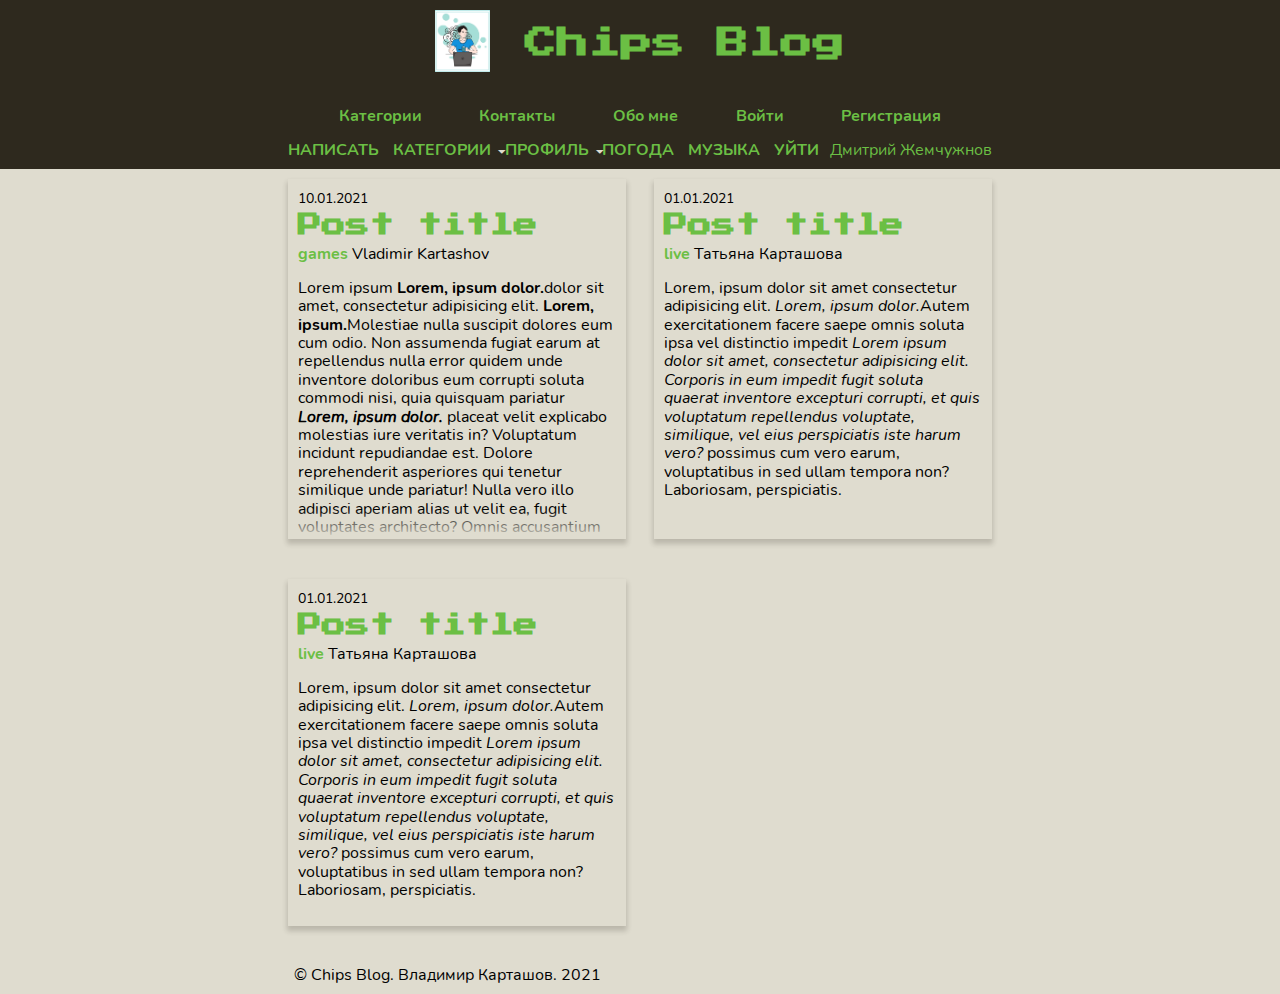
<file: index.html>
<!DOCTYPE html>
<html lang="ru">

<head>
    <meta charset="UTF-8">
    <meta name="viewport" content="width=device-width, initial-scale=1.0">
    <title>Chips Blog</title>
    <link rel="stylesheet" href="css/normalize.css">
    <link rel="stylesheet" href="css/style.css">
    <link rel="stylesheet" href="css/fontello.css">
</head>

<body>
    <header class="site-header">
        <div class="container">
            <div class="header-top">
                <div class="logo-wrap">
                    <a href="index.html"><img class="logo" src="assets/logo.jpg" alt="Лого сайта"></a>
                </div>
                <h1 class="site-title"><a href="index.html">Chips Blog</a></h1>
                <div class="menu-button">
                    <div class="pixel pixel-1"></div>
                    <div class="pixel pixel-2"></div>
                    <div class="pixel pixel-3"></div>
                    <div class="pixel pixel-4"></div>
                    <div class="pixel pixel-5"></div>
                    <div class="pixel pixel-6"></div>
                    <div class="pixel pixel-7"></div>
                    <div class="pixel pixel-8"></div>
                    <div class="pixel pixel-9"></div>
                </div>
            </div>
            <nav>
                <ul>
                    <li><a href="#">Категории</a></li>
                    <li><a href="#">Контакты</a></li>
                    <li><a href="#">Обо мне</a></li>
                    <li><a href="login.html">Войти</a></li>
                    <li><a href="register.html">Регистрация</a></li>
                </ul>
            </nav>

            <div class="collapse navbar-collapse" id="navbarSupportedContent">
                <ul class="navbar-nav me-auto mb-2 mb-lg-0">
                    <li class="nav-item">
                        <a class="nav-link" href="#">
                            <span class="badge bg-success">НАПИСАТЬ</span>
                        </a>
                    </li>
                    <li class="nav-item dropdown icon-down-micro">
                        <a class="nav-link dropdown-toggle" href="#" id="navbarDropdownMenuLink" role="button"
                            data-bs-toggle="dropdown" aria-expanded="false">
                            <span class="badge bg-success">КАТЕГОРИИ</span>
                        </a>
                        <ul class="dropdown-menu" aria-labelledby="navbarDropdownMenuLink">
                            <a class="dropdown-item" href="#">Жизнь</a>
                            <a class="dropdown-item" href="#">Игры</a>
                            <a class="dropdown-item" href="#">Программирование</a>
                        </ul>
                    </li>

                    <li class="nav-item dropdown icon-down-micro">
                        <a class="nav-link dropdown-toggle" href="#" id="navbarDropdown" role="button"
                            data-bs-toggle="dropdown" aria-expanded="false">
                            <span class="badge bg-success">ПРОФИЛЬ</span>
                        </a>
                        <ul class="dropdown-menu" aria-labelledby="navbarDropdown">
                            <li><a class="dropdown-item" href="#">РЕД. ПРОФИЛЬ</a></li>
                            <li><a class="dropdown-item" href="#">НАСТРОИТЬ ПРОФИЛЬ</a></li>
                            <li><a class="dropdown-item" href="#">ПРОФИЛЬ</a></li>
                        </ul>
                    </li>

                    <li class="nav-item">
                        <a class="nav-link" href="http://wttr.in/volgograd?0t">
                            <span class="badge bg-info">ПОГОДА</span>
                        </a>
                    </li>
                    <li class="nav-item">
                        <a class="nav-link" href="https://musicforprogramming.net/">
                            <span class="badge bg-info">МУЗЫКА</span>
                        </a>
                    </li>
                    <li class="nav-item">
                        <a class="nav-link" href="/members/logout/">
                            <span class="badge bg-danger">УЙТИ</span>
                        </a>
                    </li>

                </ul>
                <a class="navbar-brand" href="/members/edit_profile/">
                    <span class="badge bg-primary">Дмитрий Жемчужнов</span>
                </a>
            </div>

        </div>
    </header>
    <main class="content post-list">
        <div class="container">
            <article class="post">
                <header class="post-header">
                    <span class="post-date">10.01.2021</span>
                    <h2 class="post-title"><a href="post-page.html" class="post-link">Post title</a></h2>
                    <span class="post-category"><a href="#" class="post-link">games</a></span>
                    <span class="post-author">Vladimir Kartashov</span>
                </header>
                <div class="post-content">
                    <p>Lorem ipsum <b>Lorem, ipsum dolor.</b>dolor sit amet, consectetur adipisicing elit.
                        <strong>Lorem,
                            ipsum.</strong>Molestiae nulla suscipit dolores eum cum odio. Non assumenda fugiat earum at
                        repellendus nulla error quidem unde inventore doloribus eum corrupti soluta commodi nisi, quia
                        quisquam pariatur <strong><em>Lorem, ipsum dolor.</em></strong> placeat velit explicabo
                        molestias
                        iure veritatis in? Voluptatum incidunt repudiandae est. Dolore reprehenderit asperiores qui
                        tenetur
                        similique unde pariatur! Nulla vero illo adipisci aperiam alias ut velit ea, fugit voluptates
                        architecto? Omnis accusantium in sed quisquam corrupti illo, repellat nesciunt, saepe neque
                        ullam
                        maiores ut, earum veniam eos enim. Itaque, ab perferendis. Culpa, temporibus quod. Et temporibus
                        consectetur, libero ea ipsa facilis illo earum similique.</p>
                </div>
            </article>
            <article class="post">
                <header class="post-header">
                    <span class="post-date">01.01.2021</span>
                    <h2 class="post-title"><a href="post-page.html" class="post-link">Post title</a></h2>
                    <span class="post-category"><a href="#" class="post-link">live</a></span>
                    <span class="post-author">Татьяна Карташова</span>
                </header>
                <div class="post-content">
                    <p>Lorem, ipsum dolor sit amet consectetur adipisicing elit. <i>Lorem, ipsum dolor.</i>Autem
                        exercitationem facere saepe omnis soluta ipsa vel distinctio impedit <em>Lorem ipsum dolor sit
                            amet,
                            consectetur adipisicing elit. Corporis in eum impedit fugit soluta quaerat inventore
                            excepturi
                            corrupti, et quis voluptatum repellendus voluptate, similique, vel eius perspiciatis iste
                            harum
                            vero?</em> possimus cum vero earum, voluptatibus in sed ullam tempora non? Laboriosam,
                        perspiciatis.</p>
                </div>
            </article>
            <article class="post">
                <header class="post-header">
                    <span class="post-date">01.01.2021</span>
                    <h2 class="post-title"><a href="post-page.html" class="post-link">Post title</a></h2>
                    <span class="post-category"><a href="#" class="post-link">live</a></span>
                    <span class="post-author">Татьяна Карташова</span>
                </header>
                <div class="post-content">
                    <p>Lorem, ipsum dolor sit amet consectetur adipisicing elit. <i>Lorem, ipsum dolor.</i>Autem
                        exercitationem facere saepe omnis soluta ipsa vel distinctio impedit <em>Lorem ipsum dolor sit
                            amet,
                            consectetur adipisicing elit. Corporis in eum impedit fugit soluta quaerat inventore
                            excepturi
                            corrupti, et quis voluptatum repellendus voluptate, similique, vel eius perspiciatis iste
                            harum
                            vero?</em> possimus cum vero earum, voluptatibus in sed ullam tempora non? Laboriosam,
                        perspiciatis.</p>
                </div>
            </article>
        </div>
    </main>
    <footer class="site-footer">
        <div class="container">
            <div class="copyright">&copy; Chips Blog. Владимир Карташов. 2021</div>
        </div>
    </footer>

    <script src="js/main.js"></script>
</body>

</html>
</file>
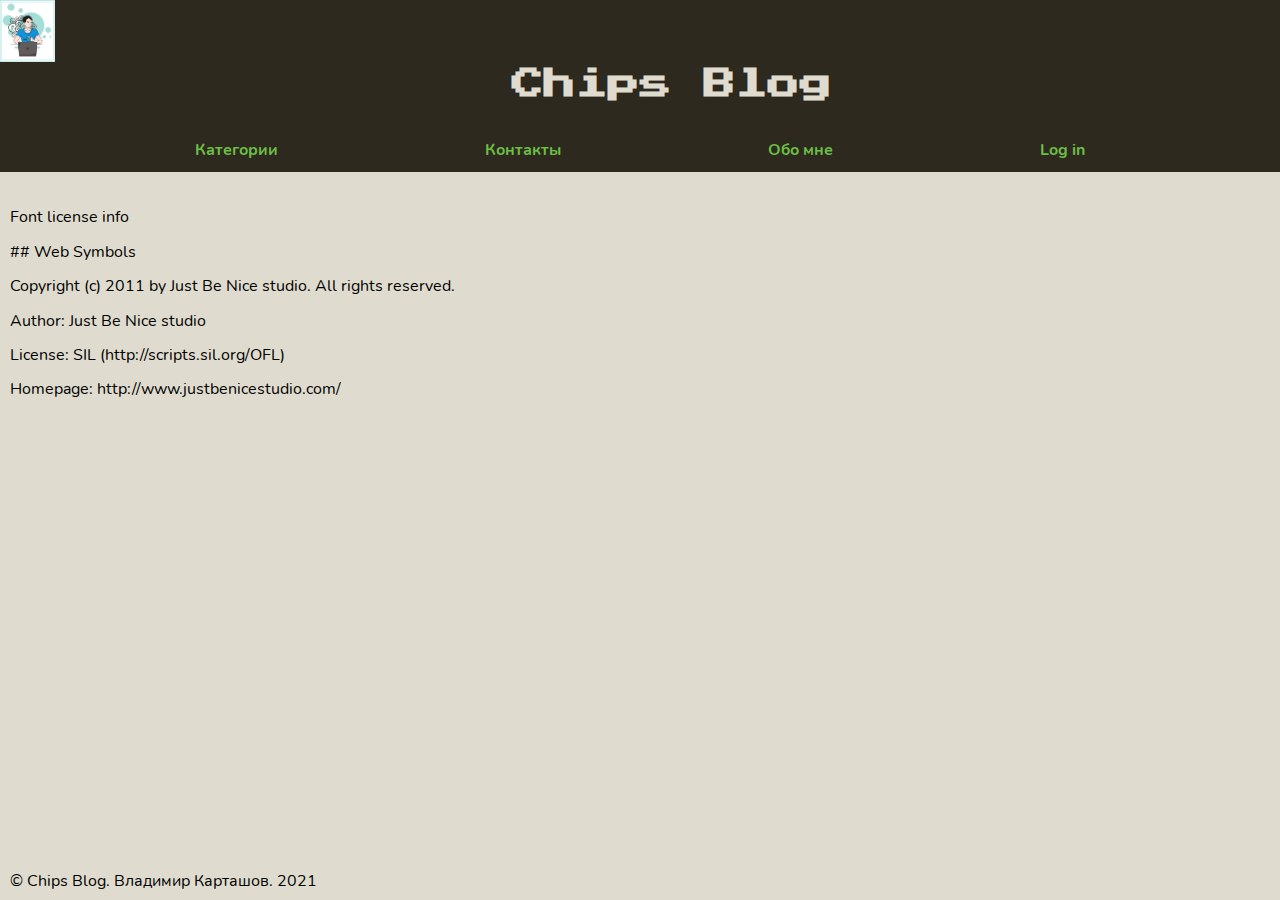
<file: about.html>
<!DOCTYPE html>
<html lang="ru">

<head>
    <meta charset="UTF-8">
    <meta name="viewport" content="width=device-width, initial-scale=1.0">
    <title>Post title|Chips Blog</title>
    <link rel="stylesheet" href="css/normalize.css">
    <link rel="stylesheet" href="css/style.css">
    <link rel="stylesheet" href="css/fontello.css">
</head>

<body>
    <header class="site-header">
        <div class="logo-wrap">
            <img class="logo" src="assets/logo.jpg" alt="Лого сайта">
        </div>
        <h1 class="site-title">Chips Blog</h1>
        <div class="menu-button">
            <div class="pixel pixel-1"></div>
            <div class="pixel pixel-2"></div>
            <div class="pixel pixel-3"></div>
            <div class="pixel pixel-4"></div>
            <div class="pixel pixel-5"></div>
            <div class="pixel pixel-6"></div>
            <div class="pixel pixel-7"></div>
            <div class="pixel pixel-8"></div>
            <div class="pixel pixel-9"></div>
        </div>
        <nav>
            <ul>
                <li><a href="#">Категории</a></li>
                <li><a href="#">Контакты</a></li>
                <li><a href="#">Обо мне</a></li>
                <li><a href="#">Log in</a></li>
            </ul>
        </nav>
    </header>
    <main class="content post-page">
        <article class="post">
            <p>
                Font license info
            </p>
            <p>
                ## Web Symbols
            </p>
            <p>
                Copyright (c) 2011 by Just Be Nice studio. All rights reserved.
            </p>
            <p>
                Author: Just Be Nice studio
            </p>
            <p>
                License: SIL (http://scripts.sil.org/OFL)
            </p>
            <p>
                Homepage: http://www.justbenicestudio.com/
            </p>
        </article>
    </main>
    <footer class="site-footer">
        <div class="copyright">&copy; Chips Blog. Владимир Карташов. 2021</div>
    </footer>

    <script src="js/main.js"></script>
</body>

</html>
</file>
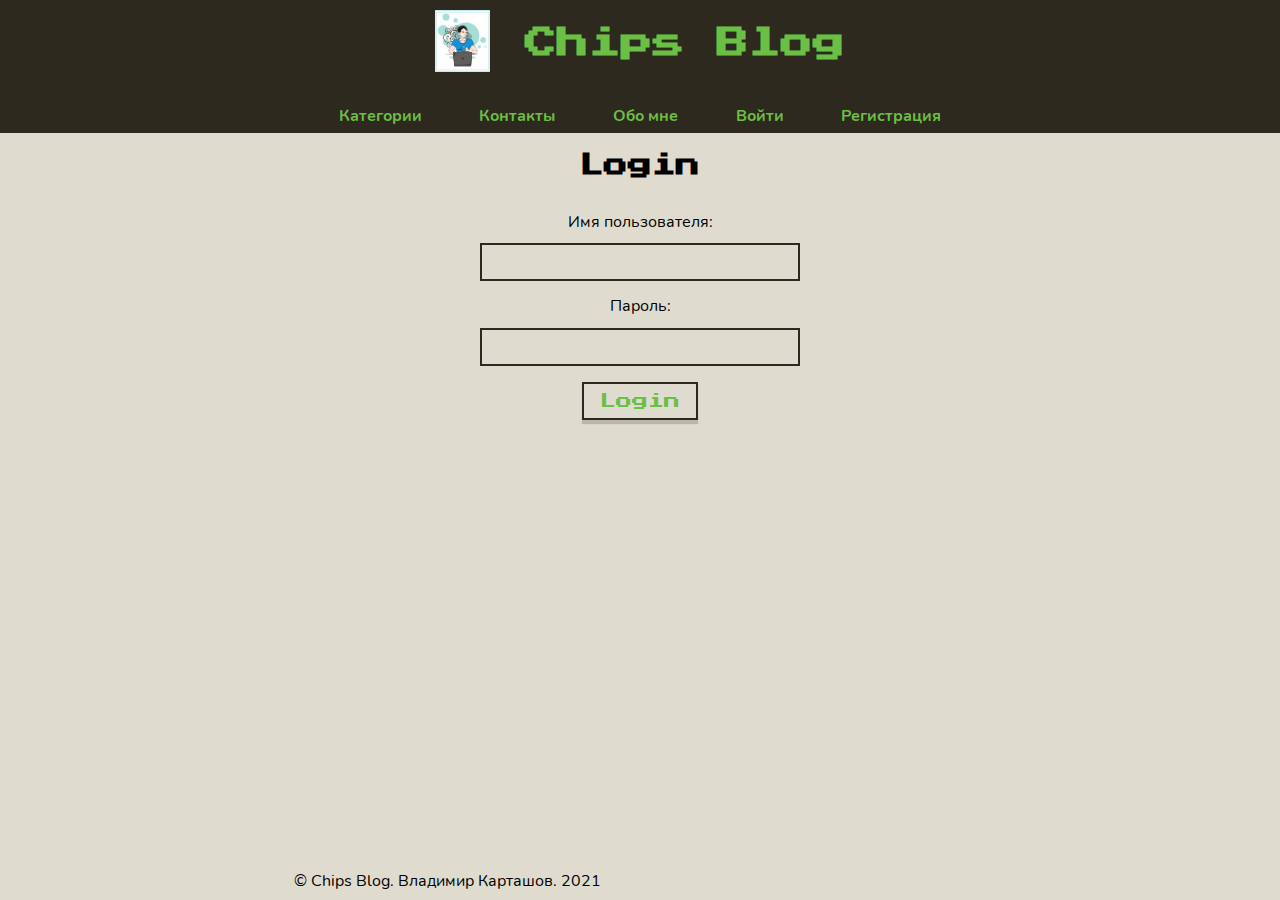
<file: login.html>
<!DOCTYPE html>
<html lang="ru">

<head>
    <meta charset="UTF-8">
    <meta name="viewport" content="width=device-width, initial-scale=1.0">
    <title>Chips Blog</title>
    <link rel="stylesheet" href="css/normalize.css">
    <link rel="stylesheet" href="css/style.css">
    <link rel="stylesheet" href="css/fontello.css">
</head>

<body>
    <header class="site-header">
        <div class="container">
            <div class="header-top">
                <div class="logo-wrap">
                    <a href="index.html"><img class="logo" src="assets/logo.jpg" alt="Лого сайта"></a>
                </div>
                <h1 class="site-title"><a href="index.html">Chips Blog</a></h1>
                <div class="menu-button">
                    <div class="pixel pixel-1"></div>
                    <div class="pixel pixel-2"></div>
                    <div class="pixel pixel-3"></div>
                    <div class="pixel pixel-4"></div>
                    <div class="pixel pixel-5"></div>
                    <div class="pixel pixel-6"></div>
                    <div class="pixel pixel-7"></div>
                    <div class="pixel pixel-8"></div>
                    <div class="pixel pixel-9"></div>
                </div>
            </div>
            <nav>
                <ul>
                    <li><a href="#">Категории</a></li>
                    <li><a href="#">Контакты</a></li>
                    <li><a href="#">Обо мне</a></li>
                    <li><a href="login.html">Войти</a></li>
                    <li><a href="register.html">Регистрация</a></li>
                </ul>
            </nav>
        </div>
    </header>

    <main class="content login-page">
        <div class="container">
            <h2>Login</h2>

                <form method="POST" _lpchecked="1">
                    <input type="hidden" name="csrfmiddlewaretoken"
                        value="WVUrZqZZR06wWS30Pzb0A04j5umu02OCCso9Ncfrkqa4NfvcJNjdPfkgz4mnnVwT">
                    <p><label for="id_username">Имя пользователя:</label>
                        <input type="text" name="username"
                            autofocus="" autocapitalize="none" autocomplete="off" maxlength="150" required=""
                            id="id_username">
                    </p>
                    <p><label for="id_password">Пароль:</label>
                        <input type="password" name="password"
                            autocomplete="off" required="" id="id_password">
                    </p>
                    <button class="btn btn-success">Login</button>
                </form>

        </div>
    </main>

    <footer class="site-footer">
        <div class="container">
            <div class="copyright">&copy; Chips Blog. Владимир Карташов. 2021</div>
        </div>
    </footer>

    <script src="js/main.js"></script>
</body>

</html>
</file>
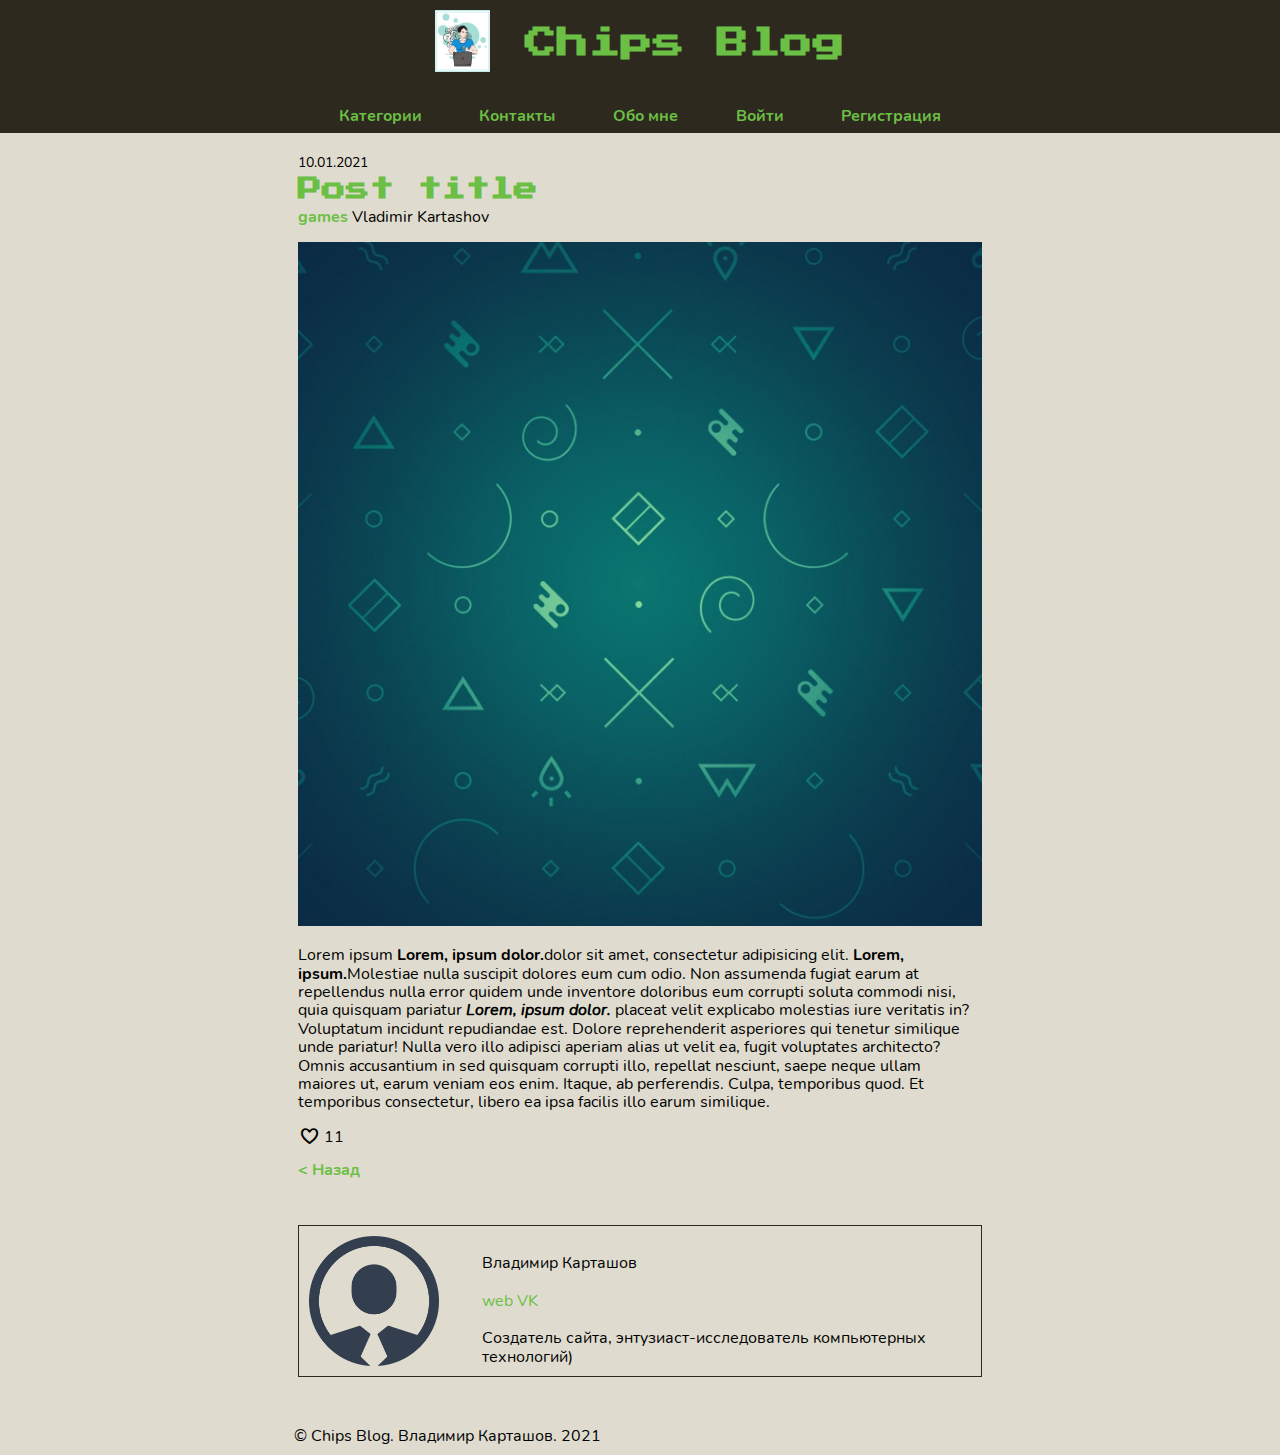
<file: post-page.html>
<!DOCTYPE html>
<html lang="ru">

<head>
    <meta charset="UTF-8">
    <meta name="viewport" content="width=device-width, initial-scale=1.0">
    <title>Post title|Chips Blog</title>
    <link rel="stylesheet" href="css/normalize.css">
    <link rel="stylesheet" href="css/style.css">
    <link rel="stylesheet" href="css/fontello.css">
</head>

<body>
    <header class="site-header">
        <div class="container">
            <div class="header-top">
                <div class="logo-wrap">
                    <a href="index.html"><img class="logo" src="assets/logo.jpg" alt="Лого сайта"></a>
                </div>
                <h1 class="site-title"><a href="index.html">Chips Blog</a></h1>
                <div class="menu-button">
                    <div class="pixel pixel-1"></div>
                    <div class="pixel pixel-2"></div>
                    <div class="pixel pixel-3"></div>
                    <div class="pixel pixel-4"></div>
                    <div class="pixel pixel-5"></div>
                    <div class="pixel pixel-6"></div>
                    <div class="pixel pixel-7"></div>
                    <div class="pixel pixel-8"></div>
                    <div class="pixel pixel-9"></div>
                </div>
            </div>
            <nav>
                <ul>
                    <li><a href="#">Категории</a></li>
                    <li><a href="#">Контакты</a></li>
                    <li><a href="#">Обо мне</a></li>
                    <li><a href="login.html">Войти</a></li>
                    <li><a href="register.html">Регистрация</a></li>
                </ul>
            </nav>
        </div>
    </header>
    <main class="content post-page">
        <div class="container">
            <article class="post">
                <header class="post-header">
                    <span class="post-date">10.01.2021</span>
                    <h2 class="post-title"><a href="#" class="post-link">Post title</a></h2>
                    <span class="post-category"><a href="#" class="post-link">games</a></span>
                    <span class="post-author">Vladimir Kartashov</span>
                </header>
                <div class="post-content">
                    <img src="assets/example.jpg" alt="example img">
                    <p>Lorem ipsum <b>Lorem, ipsum dolor.</b>dolor sit amet, consectetur adipisicing elit.
                        <strong>Lorem,
                            ipsum.</strong>Molestiae nulla suscipit dolores eum cum odio. Non assumenda fugiat earum at
                        repellendus nulla error quidem unde inventore doloribus eum corrupti soluta commodi nisi, quia
                        quisquam pariatur <strong><em>Lorem, ipsum dolor.</em></strong> placeat velit explicabo
                        molestias
                        iure veritatis in? Voluptatum incidunt repudiandae est. Dolore reprehenderit asperiores qui
                        tenetur
                        similique unde pariatur! Nulla vero illo adipisci aperiam alias ut velit ea, fugit voluptates
                        architecto? Omnis accusantium in sed quisquam corrupti illo, repellat nesciunt, saepe neque
                        ullam
                        maiores ut, earum veniam eos enim. Itaque, ab perferendis. Culpa, temporibus quod. Et temporibus
                        consectetur, libero ea ipsa facilis illo earum similique.</p>
                </div>
                <footer class="post-footer">
                    <span class="like-btn icon-heart-empty"></span>
                    <span class="like-col">11</span>

                    <a href="index.html" class="back-btn"><b>
                            < Назад</b> </a> <div class="author">
                                <img src="assets/avatar.jpg" alt="avatar" class="author-avatar">
                                <div class="author-nickname">Владимир Карташов</div>
                                <div class="social-links">
                                    <a href="https://mysecondblog.herokuapp.com/">web</a>
                                    <a href="https://vk.com/volomir">VK</a>
                                </div>
                                <div class="author-status">Создатель сайта, энтузиаст-исследователь компьютерных
                                    технологий)</div>
        </div>
        </footer>
        </article>
        </div>
    </main>
    <footer class="site-footer">
        <div class="container">
            <div class="copyright">&copy; Chips Blog. Владимир Карташов. 2021</div>
        </div>
    </footer>

    <script src="js/main.js"></script>
</body>

</html>
</file>
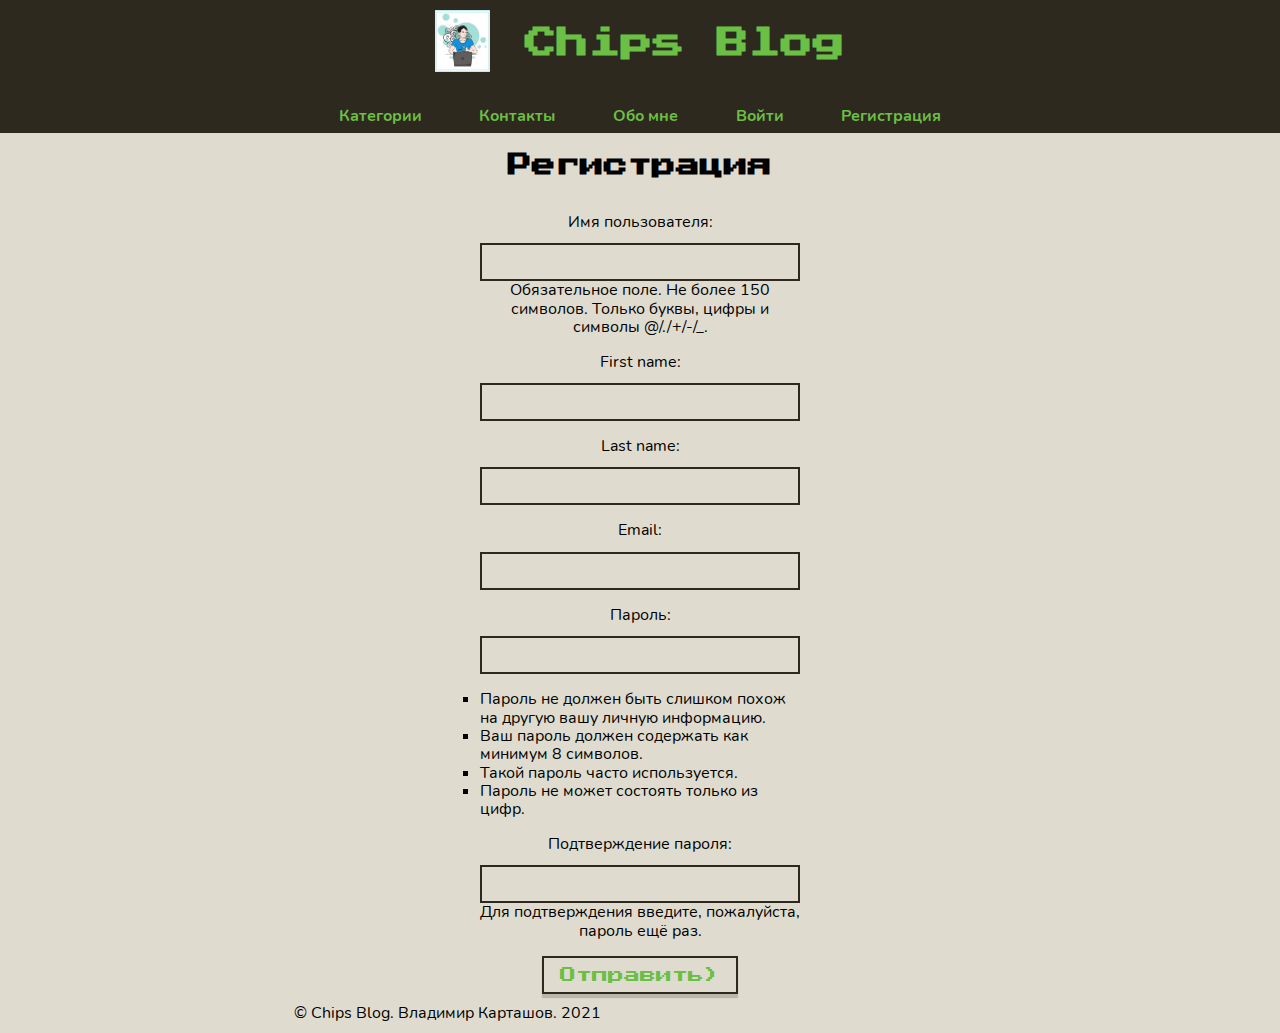
<file: register.html>
<!DOCTYPE html>
<html lang="ru">

<head>
    <meta charset="UTF-8">
    <meta name="viewport" content="width=device-width, initial-scale=1.0">
    <title>Chips Blog</title>
    <link rel="stylesheet" href="css/normalize.css">
    <link rel="stylesheet" href="css/style.css">
    <link rel="stylesheet" href="css/fontello.css">
</head>

<body>
    <header class="site-header">
        <div class="container">
            <div class="header-top">
                <div class="logo-wrap">
                    <a href="index.html"><img class="logo" src="assets/logo.jpg" alt="Лого сайта"></a>
                </div>
                <h1 class="site-title"><a href="index.html">Chips Blog</a></h1>
                <div class="menu-button">
                    <div class="pixel pixel-1"></div>
                    <div class="pixel pixel-2"></div>
                    <div class="pixel pixel-3"></div>
                    <div class="pixel pixel-4"></div>
                    <div class="pixel pixel-5"></div>
                    <div class="pixel pixel-6"></div>
                    <div class="pixel pixel-7"></div>
                    <div class="pixel pixel-8"></div>
                    <div class="pixel pixel-9"></div>
                </div>
            </div>
            <nav>
                <ul>
                    <li><a href="#">Категории</a></li>
                    <li><a href="#">Контакты</a></li>
                    <li><a href="#">Обо мне</a></li>
                    <li><a href="login.html">Войти</a></li>
                    <li><a href="register.html">Регистрация</a></li>
                </ul>
            </nav>
        </div>
    </header>

    <main class="content reg-page">
        <div class="container">


            <h2>Регистрация</h2>

            <form method="POST">
                <input type="hidden" name="csrfmiddlewaretoken"
                    value="1XRat70ITxdOQWqbF4KIPl47VRqnHxvjHulShTgamXhmHjSnziSV4Ak4prqg4qdA">
                <p><label for="id_username">Имя пользователя:</label> <input type="text" name="username" maxlength="150"
                        autofocus="" class="form-control" required="" id="id_username">
                    <span class="helptext">Обязательное поле. Не более 150 символов. Только буквы, цифры и символы
                        @/./+/-/_.</span></p>
                <p><label for="id_first_name">First name:</label> <input type="text" name="first_name"
                        class="form-control" maxlength="100" required="" id="id_first_name"></p>
                <p><label for="id_last_name">Last name:</label> <input type="text" name="last_name" class="form-control"
                        maxlength="100" required="" id="id_last_name"></p>
                <p><label for="id_email">Email:</label> <input type="email" name="email" class="form-control"
                        required="" id="id_email"></p>
                <p><label for="id_password1">Пароль:</label> <input type="password" name="password1"
                        autocomplete="new-password" class="form-control" required="" id="id_password1"
                        aria-autocomplete="list">
                    <span class="helptext"></span></p>
                <ul>
                    <li>Пароль не должен быть слишком похож на другую вашу личную информацию.</li>
                    <li>Ваш пароль должен содержать как минимум 8 символов.</li>
                    <li>Такой пароль часто используется.</li>
                    <li>Пароль не может состоять только из цифр.</li>
                </ul>
                <p></p>
                <p><label for="id_password2">Подтверждение пароля:</label> <input type="password" name="password2"
                        autocomplete="new-password" class="form-control" required="" id="id_password2">
                    <span class="helptext">Для подтверждения введите, пожалуйста, пароль ещё раз.</span></p>
                <button class="btn btn-success">Отправить) </button>
            </form>

        </div>
    </main>

    <footer class="site-footer">
        <div class="container">
            <div class="copyright">&copy; Chips Blog. Владимир Карташов. 2021</div>
        </div>
    </footer>

    <script src="js/main.js"></script>
</body>

</html>
</file>
<file: css/style.css>
/* variables */
:root {
    --primary: #2E291E;
    --secondary: #6BBF44;
    --bgcolor: #DFDCCF;
    --menu-height: 50px;
    --menu-width: 50px;
}

/* base styles */
:root {
    box-sizing: border-box;
    overflow-x: hidden;
}

*,
*::before,
*::after {
    box-sizing: inherit;
}

body {
    background-color: var(--bgcolor);
    overflow-x: hidden;
    font-family: 'Nunito Regular', sans-serif;
    display: flex;
    flex-direction: column;
    justify-content: space-between;
    min-height: 100vh;
    position: relative;
}

ul,
li {
    margin: 0;
    padding: 0;
}

li {
    list-style-type: none;
}

a {
    text-decoration: none;
    color: var(--secondary);
    display: inline-block;
}

a:hover {
    text-decoration: underline;
}

img {
    width: 100%;
    height: auto;
}

h1,
h2,
h3,
h4,
h5,
h6 {
    font-family: 'Press Start 2P', cursive;
}

b,
strong {
    font-family: 'Nunito Bold', sans-serif;
}

i,
em {
    font-family: 'Nunito Italic', sans-serif;
}

/* fonts */
@font-face {
    font-family: 'Press Start 2P';
    src: url(../assets/fonts/PressStart2P-Regular.ttf);
}

@font-face {
    font-family: 'Nunito Regular';
    src: url(../assets/fonts/Nunito-Regular.ttf);
}

@font-face {
    font-family: 'Nunito Bold';
    src: url(../assets/fonts/Nunito-Bold.ttf);
}

@font-face {
    font-family: 'Nunito Italic';
    src: url(../assets/fonts/Nunito-Italic.ttf);
}

/* mobyle styles */
/* header */
.site-header {
    background-color: var(--primary);
    color: var(--bgcolor);
}

.header-top {
    display: flex;
    justify-content: space-around;
    align-items: center;
    padding: 10px;
}

.logo-wrap {
    min-width: 40px;
    max-width: 55px;
}

.logo-wrap a,
.site-title a {
    text-decoration: none;
    cursor: pointer;
}

.site-title {
    text-align: center;
    margin: 0;
}

nav {
    position: absolute;
    top: 86px;
    left: 0;
    background-color: var(--primary);
    font-family: 'Nunito Bold', sans-serif;
    visibility: hidden;
    opacity: 0;
    transform: translateX(100%);
    width: 100vw;
}

.nav-open {
    visibility: visible;
    opacity: 1;
    transform: translateX(0);
    z-index: 1000;
}

nav ul li {
    text-align: center;
    padding: 1% 0;
}

nav ul li:hover {
    background-color: var(--bgcolor);
    color: var(--primary);
}

nav ul li:hover a {
    color: var(--primary);
}

nav ul li a {
    display: block;
}

.menu-button {
    min-width: var(--menu-width);
    min-height: var(--menu-height);
    background-color: var(--bgcolor);
    position: relative;
    cursor: pointer;
    transition: box-shadow .1s ease-in;
}

.pixel {
    background-color: var(--secondary);
    height: calc(var(--menu-height) / 9);
    width: calc(var(--menu-width) / 9);
    position: absolute;
    transition: all .5s ease-in;
}

.active {
    -webkit-box-shadow: 0px 0px 1px 2px rgba(46, 41, 30, .7) inset;
    -moz-box-shadow: 0px 0px 1px 2px rgba(46, 41, 30, .7) inset;
    box-shadow: 0px 0px 1px 2px rgba(46, 41, 30, .7) inset;
}

.pixel-1,
.pixel-2,
.pixel-3 {
    top: calc((var(--menu-width) / 9) * 2);
}

.pixel-4,
.pixel-5,
.pixel-6 {
    top: calc((var(--menu-width) / 9) * 4);
}

.pixel-7,
.pixel-8,
.pixel-9 {
    top: calc((var(--menu-width) / 9) * 6);
}

.pixel-1,
.pixel-4,
.pixel-7 {
    left: calc((var(--menu-height) / 9) * 2);
}

.pixel-2,
.pixel-5,
.pixel-8 {
    left: calc((var(--menu-height) / 9) * 4);
}

.pixel-3,
.pixel-6,
.pixel-9 {
    left: calc((var(--menu-height) / 9) * 6);
}

.active .pixel-2 {
    top: calc((var(--menu-width) / 9) * 3);
    left: calc((var(--menu-height) / 9) * 5);
}

.active .pixel-6 {
    top: calc((var(--menu-width) / 9) * 5);
    left: calc((var(--menu-height) / 9) * 5);
}

.active .pixel-8 {
    top: calc((var(--menu-width) / 9) * 5);
    left: calc((var(--menu-height) / 9) * 3);
}

.active .pixel-4 {
    top: calc((var(--menu-width) / 9) * 3);
    left: calc((var(--menu-height) / 9) * 3);
}

.navbar-collapse {
    display: flex;
    justify-content: space-between;
}

.navbar-nav {
    display: flex;
    justify-content: space-between;
    flex-grow: 1;
}

.navbar-nav li {
    margin-right: 2%;
}

.navbar-nav li a{
    font-family: 'Nunito Bold';
    text-transform: capitalize;
    padding: 9% 0;
    width: 100%;
    height: 100%;
}

.nav-link {
    display: flex;
    align-items: center;
}

.dropdown {
    position: relative;
    display: flex;
    align-items: center;
}

.dropdown::before {
    position: absolute;
    left: 100%;
    color: var(--bgcolor);
}

.dropdown-menu {
    display: none;
}

.dropdown .open {
    display: block;
    position: absolute;
    top: 100%;
    left: -0.8em;
    background-color: var(--primary);
    padding: 0 0.8em 0.8em;
    z-index: 100;
}

.dropdown .open li {
    padding: 0.4em;
    text-align: left;
}

.navbar-brand {
    display: flex;
    align-items: center;
}

/* Main styles */
main {
    flex-grow: 1;
}

.post {
    margin: 10px 10px 30px 10px;
    padding: 10px;
    -webkit-box-shadow: 0px 4px 5px 1px rgba(46, 41, 30, 0.2);
    -moz-box-shadow: 0px 4px 5px 1px rgba(46, 41, 30, 0.2);
    box-shadow: 0px 4px 5px 1px rgba(46, 41, 30, 0.2);
}

.post-date {
    font-size: 0.9em;
}

.post-title {
    margin: 5px 0;
}

.post-category .post-link {
    font-family: 'Nunito Bold', sans-serif;
}

/* Footer styles */
.site-footer {
    padding: 10px;
}

/* Post page */
.post-page .post {
    box-shadow: none;
}

.post-page .post-header {
    margin-bottom: 15px;
}

.like-btn {
    cursor: pointer;
}

.back-btn {
    display: block;
    margin: 15px 0;
}

.author {
    display: grid;
    grid-template-columns: 1fr 3fr;
    grid-template-rows: 1fr 1fr 1fr;
    grid-gap: 10px;
    margin-top: 45px;
    padding: 10px;
    border: 1px solid var(--primary);
}

.author-avatar {
    grid-column: 1/2;
    grid-row: 1/4;
    width: 80%;
    align-self: center;
}

.author-nickname {
    grid-column: 2/3;
    grid-row: 1;
    align-self: end;
}

.social-links {
    grid-column: 2/3;
    grid-row: 2;
    align-self: center;
}

.author-status {
    grid-column: 2/3;
    grid-row: 3;
}

/* Login page */
.login-page .container,
.reg-page .container {
    /* display: flex;
    justify-content: center; */
    text-align: center;
}

.login-page form,
.reg-page form {
    max-width: 320px;
    margin: 33px auto 0;
}

.login-page label,
.reg-page label {
    display: block;
    margin-bottom: 12px;
}

.login-page input,
.reg-page input {
    background-color: var(--bgcolor);
    border: 2px solid var(--primary);
    line-height: 2em;
    width: 100%;
}

.login-page input:focus,
.reg-page input:focus {
    outline: none;
}

.reg-page li {
    list-style: square;
    text-align: left;
}

.helptext {
    margin-top: 10px;
}

.btn {
    background-color: var(--bgcolor);
    border-radius: 0;
    border: 2px solid var(--primary);
    font-family: 'Press Start 2P';
    color: var(--secondary);
    padding: 0.5em 1em;
    -webkit-box-shadow: 0px 4px 1px 0px rgba(46, 41, 30, 0.2);
    -moz-box-shadow: 0px 4px 1px 0px rgba(46, 41, 30, 0.2);
    box-shadow: 0px 4px 1px 0px rgba(46, 41, 30, 0.2);
    transition: box-shadow .2s ease;
}

.btn:focus {
    outline: none;
    -webkit-box-shadow: none;
    -moz-box-shadow: none;
    box-shadow: none;
}

/* small tablet styles */
@media screen and (min-width: 620px) {
    .container {
        margin: 0 auto;
        width: 90%;
    }

    .header-top {
        justify-content: center;
        flex-wrap: wrap;
    }

    .site-title {
        margin-left: 5%;
    }

    .menu-button {
        display: none;
    }

    nav {
        position: relative;
        visibility: visible;
        opacity: 1;
        transform: translateX(0%);
        top: auto;
        left: auto;
        margin-top: 2%;
        width: 100%;
    }

    nav ul {
        display: flex;
        justify-content: space-evenly;
    }

    nav ul li {
        padding: 1% 1%;
    }

    .post {
        margin: 10px 0 30px 0;
    }

    .post-page .post {
        box-shadow: none;
    }
}

/* large tablets & laptops style */
@media screen and (min-width: 960px) {
    .container {
        width: 65%;
    }

    .post-list .container {
        display: flex;
        flex-wrap: wrap;
        justify-content: space-between;
        position: relative;
    }

    .post-list .post {
        width: 48%;
        max-height: 360px;
        overflow: hidden;
        position: relative;
    }

    .post-list .post::before {
        display: block;
        content: '';
        width: 100%;
        height: 30px;
        background: rgb(46, 41, 30);
        background: linear-gradient(0deg,var(--bgcolor) 0%, rgba(255, 255, 255, 0) 100%);
        position: absolute;
        top: 100%;
        left: 0;
        margin-top: -30px;
    }
}

/* desktop styles */
@media screen and (min-width: 1200px) {
    .container {
        width: 55%;
    }
}
</file>
<file: css/fontello.css>
@font-face {
    font-family: 'fontello';
    src: url('../assets/fonts/fontello.eot?35856822');
    src: url('../assets/fonts/fontello.eot?35856822#iefix') format('embedded-opentype'),
        url('../assets/fonts/fontello.woff2?35856822') format('woff2'),
        url('../assets/fonts/fontello.woff?35856822') format('woff'),
        url('../assets/fonts/fontello.ttf?35856822') format('truetype'),
        url('../assets/fonts/fontello.svg?35856822#fontello') format('svg');
    font-weight: normal;
    font-style: normal;
}

/* Chrome hack: SVG is rendered more smooth in Windozze. 100% magic, uncomment if you need it. */
/* Note, that will break hinting! In other OS-es font will be not as sharp as it could be */
/*
@media screen and (-webkit-min-device-pixel-ratio:0) {
  @font-face {
    font-family: 'fontello';
    src: url('../font/fontello.svg?35856822#fontello') format('svg');
  }
}
*/

[class^="icon-"]:before,
[class*=" icon-"]:before {
    font-family: "fontello";
    font-style: normal;
    font-weight: normal;
    speak: never;

    display: inline-block;
    text-decoration: inherit;
    width: 1em;
    margin-right: .2em;
    text-align: center;
    /* opacity: .8; */

    /* For safety - reset parent styles, that can break glyph codes*/
    font-variant: normal;
    text-transform: none;

    /* fix buttons height, for twitter bootstrap */
    line-height: 1em;

    /* Animation center compensation - margins should be symmetric */
    /* remove if not needed */
    margin-left: .2em;

    /* you can be more comfortable with increased icons size */
    /* font-size: 120%; */

    /* Font smoothing. That was taken from TWBS */
    -webkit-font-smoothing: antialiased;
    -moz-osx-font-smoothing: grayscale;

    /* Uncomment for 3D effect */
    /* text-shadow: 1px 1px 1px rgba(127, 127, 127, 0.3); */
}

.icon-down-micro:before {
    content: '\e800';
}

/* '' */
.icon-heart:before {
    content: '\e801';
}

/* '' */
.icon-heart-empty:before {
    content: '\e802';
}

/* '' */
</file>
